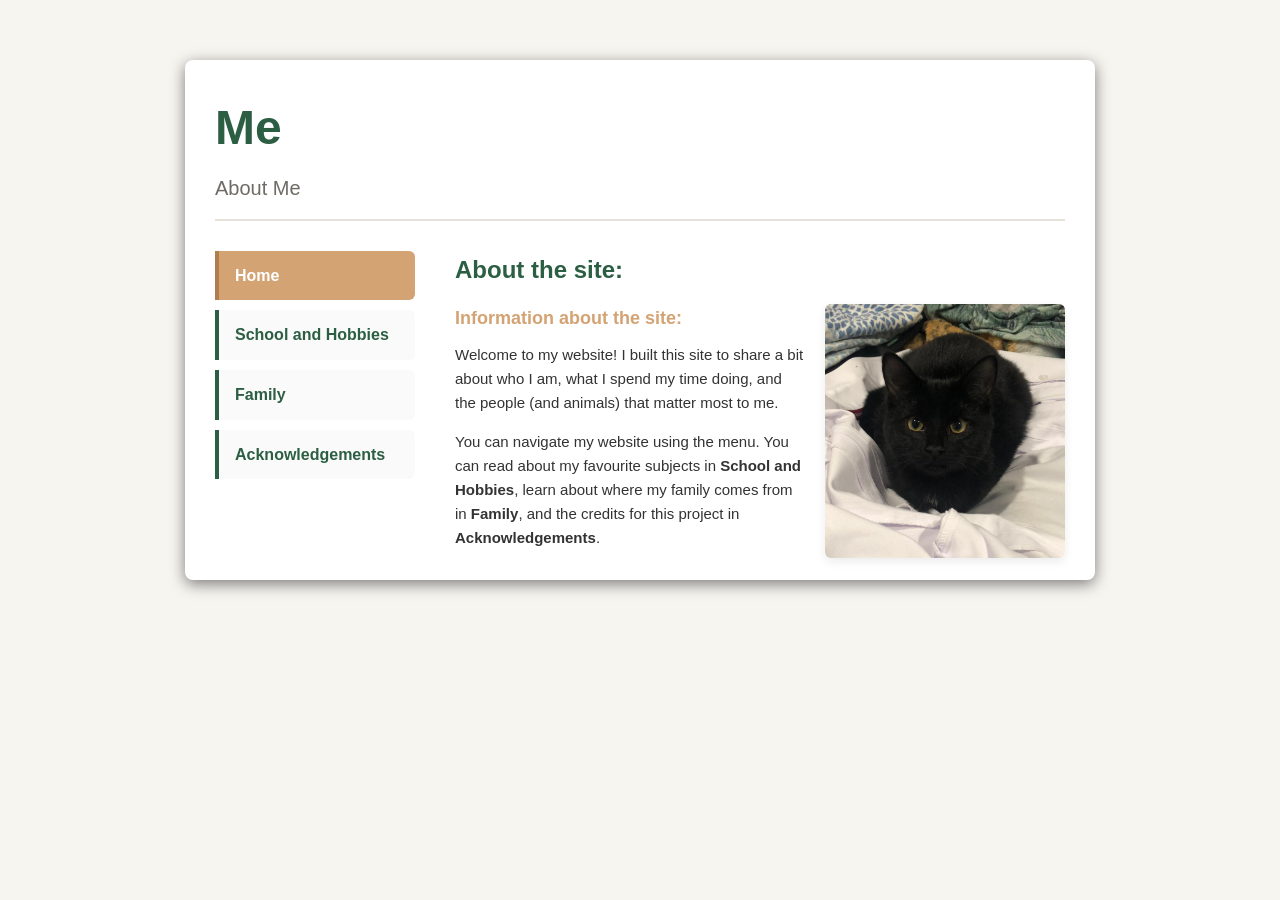
<file: index.html>
<!DOCTYPE html>
<html lang="en">
    <head>
        <meta charset="UTF-8">
        <title>About Me</title>
        <link href="website-styles.css" rel="stylesheet" type="text/css" />
    </head>
    <body>
    <!--CONTAINER BEGINS HERE-->
        <div id="container">
            <!--HEADER SECTION BEGINS HERE-->
            <div id="header">
                <h1>Me</h1>
                <h2>About Me</h2>
        </div><!--HEADER SECTION ENDS HERE-->

        <!--MENU SECTION BEGINS HERE-->
        <div id="menu">
                <ul>
                    <li><a href="index.html" class="active">Home</a></li>
                    <li><a href="school_and_hobbies.html">School and Hobbies</a></li>
                    <li><a href="family.html">Family</a></li>
                    <li><a href="acknowledgements.html">Acknowledgements</a></li>
                </ul>
        </div><!--MENU SECTION ENDS HERE-->

        <!--MAIN SECTION STARTS HERE-->
        <div id="main">

                <h3>About the site:</h3>

                <div class="content-wrapper">
                    <img src="images/cat.jpg" width="250" alt="Cat"
                        class="rightfloat"/>
                    <p class="intro-text">
                        Information about the site:</p> 

                    <p>
                        Welcome to my website! I built this site to share a bit about 
                        who I am, what I spend my time doing, and the people (and 
                        animals) that matter most to me.</p>

                    <p>
                        You can navigate my website using the menu. You can read about 
                        my favourite subjects in <strong>School and Hobbies</strong>, 
                        learn about where my family comes from in <strong>Family</strong>, 
                        and the credits for this project in <strong>Acknowledgements</strong>.
                    </p>


                </div>
            </div><!--MAIN SECTION ENDS HERE-->
        </div><!--CONTAINER ENDS HERE-->
    </body>
</html>
</file>
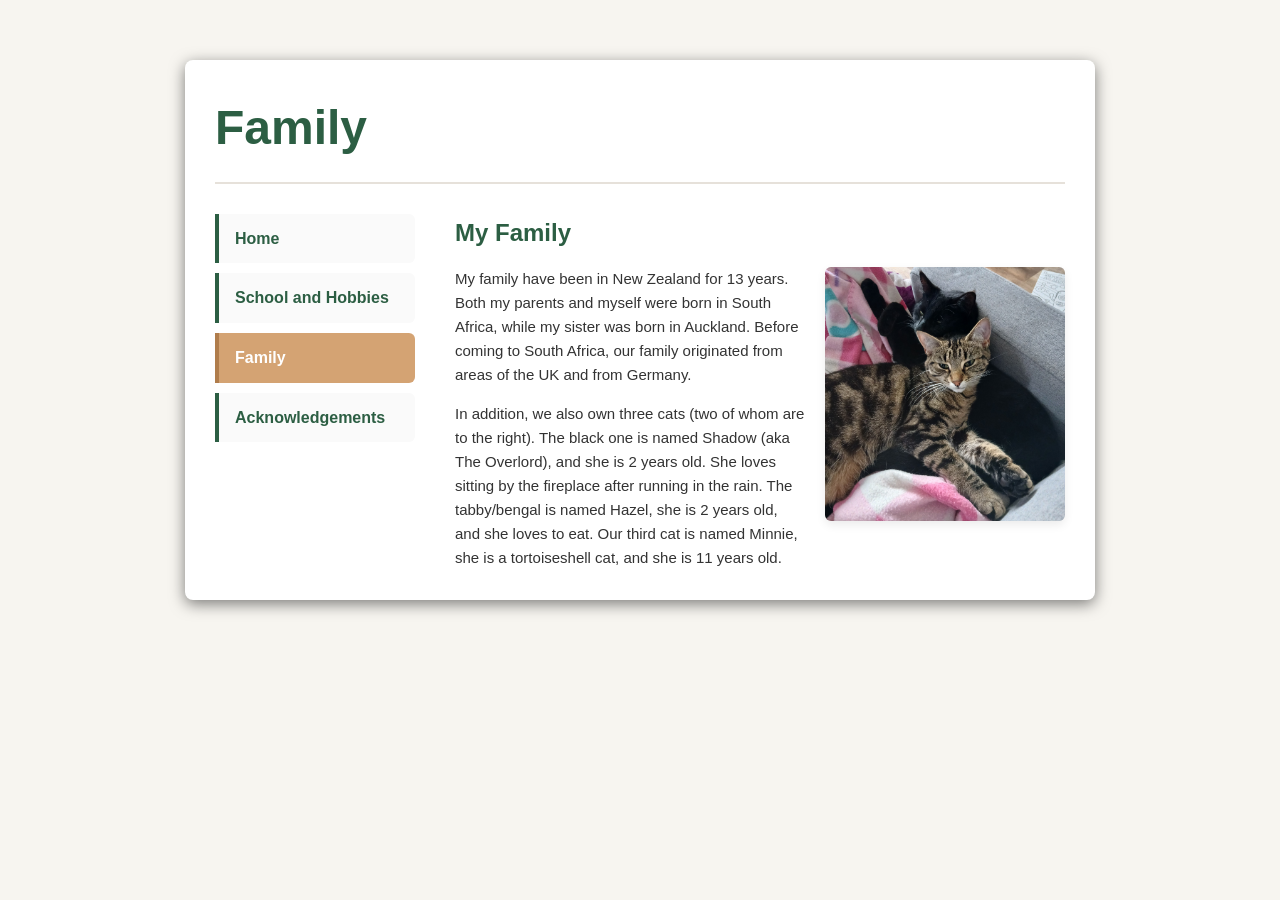
<file: family.html>
<!DOCTYPE html>
<html>
    <head>
        <title>About Me: Family</title>
        <link href="website-styles.css" rel="stylesheet" type="text/css" />
    </head>
    <body>
    <!--CONTAINER BEGINS HERE-->
        <div id="container">
            <!--HEADER SECTION BEGINS HERE-->
            <div id="header">
                <h1>Family</h1>
        </div><!--HEADER SECTION ENDS HERE-->

        <!--MENU SECTION BEGINS HERE-->
        <div id="menu">
                <ul>
                    <li><a href="index.html">Home</a></li>
                    <li><a href="school_and_hobbies.html">School and Hobbies</a></li>
                    <li><a href="family.html" class="active">Family</a></li>
                    <li><a href="acknowledgements.html">Acknowledgements</a></li>
                </ul>
        </div><!--MENU SECTION ENDS HERE-->

        <!--MAIN SECTION STARTS HERE-->
        <div id="main">
                <h3>My Family</h3>

                <p>
                    <img src="images/more_cats.jpg" width="250" alt="More Cats"
                    class="rightfloat"/>
                    My family have been in New Zealand for 13 years. Both my 
                    parents and myself were born in South Africa, while 
                    my sister was born in Auckland. Before coming to South 
                    Africa, our family originated from areas of the UK and 
                    from Germany. </p>

                <p>
                    In addition, we also own three cats (two of whom are to 
                    the right). The black one is named Shadow (aka The Overlord),
                    and she is 2 years old. She loves sitting by the fireplace 
                    after running in the rain. The tabby/bengal is named Hazel,
                    she is 2 years old, and she loves to eat. Our third cat is 
                    named Minnie, she is a tortoiseshell cat, and she is 11 
                    years old.
                </p>

            </div><!--MAIN SECTION ENDS HERE-->
        </div><!--CONTAINER ENDS HERE-->
    </body>
</html>
</file>
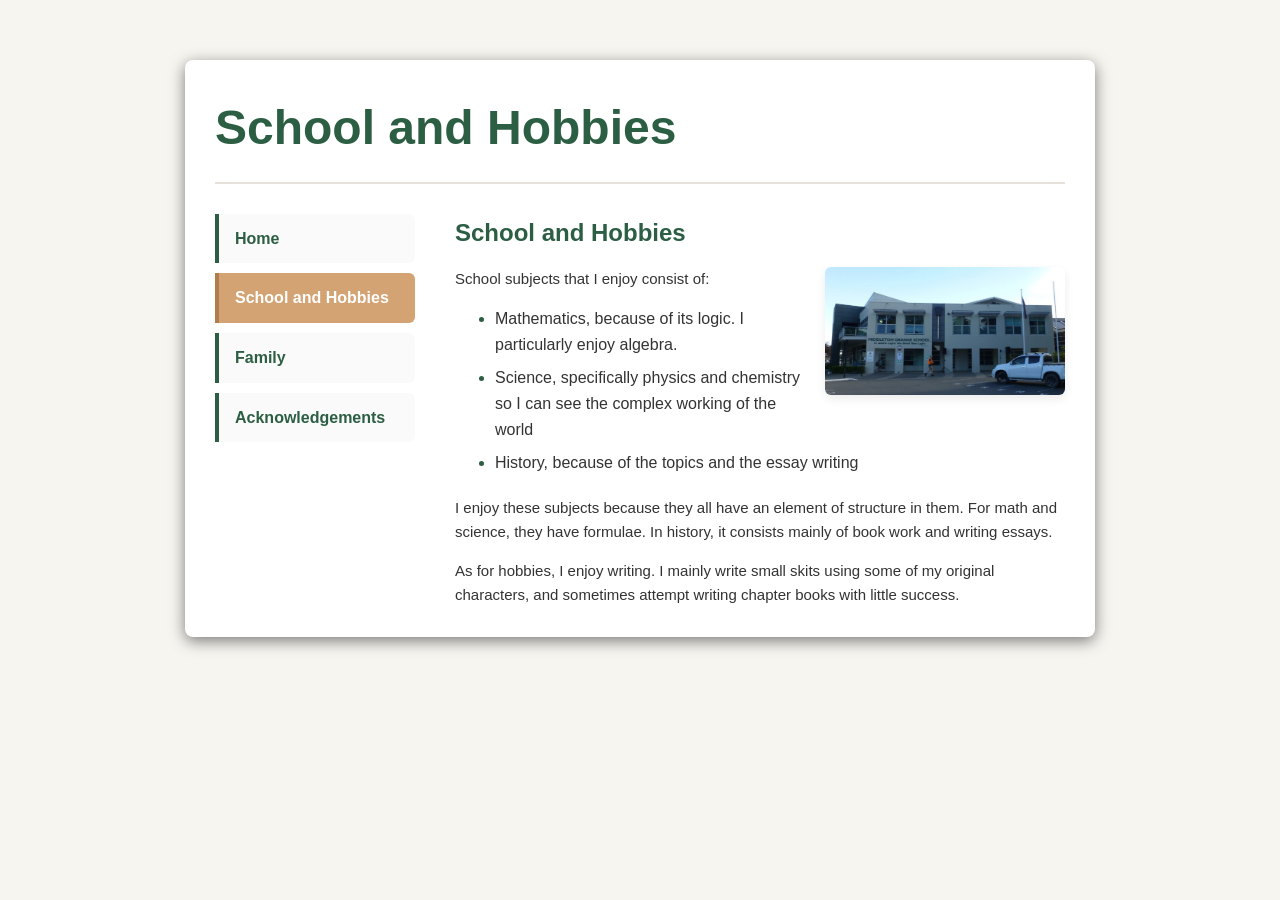
<file: school_and_hobbies.html>
<!DOCTYPE html>
<html>
    <head>
        <title>About Me: School and Hobbies</title>
        <link href="website-styles.css" rel="stylesheet" type="text/css" />
    </head>
    <body>
    <!--CONTAINER BEGINS HERE-->
        <div id="container">
            <!--HEADER SECTION BEGINS HERE-->
            <div id="header">
                <h1>School and Hobbies</h1>
        </div><!--HEADER SECTION ENDS HERE-->

        <!--MENU SECTION BEGINS HERE-->
        <div id="menu">
                <ul>
                    <li><a href="index.html">Home</a></li>
                    <li><a href="school_and_hobbies.html" class="active">School and Hobbies</a></li>
                    <li><a href="family.html">Family</a></li>
                    <li><a href="acknowledgements.html">Acknowledgements</a></li>
                </ul>
        </div><!--MENU SECTION ENDS HERE-->

        <!--MAIN SECTION STARTS HERE-->
        <div id="main">
                <h3>School and Hobbies</h3>

                <p>School subjects that I enjoy consist of:
                    <img src="images/school_picture.jpg" width="250" alt="School Picture"
                    class="rightfloat"/></p>

                    <ul>
                        <li>Mathematics, because of its logic. I particularly
                            enjoy algebra.
                        </li>
                        <li>Science, specifically physics and chemistry so I 
                            can see the complex working of the world
                        </li>
                        <li>History, because of the topics and the essay writing</li>
                    </ul>
                
                <p>
                    I enjoy these subjects because they all have an element 
                    of structure in them. For math and science, they have 
                    formulae. In history, it consists mainly of book work 
                    and writing essays.</p>

                <p>
                    As for hobbies, I enjoy writing. I mainly write small skits 
                    using some of my original characters, and sometimes attempt 
                    writing chapter books with little success.</p>

            </div><!--MAIN SECTION ENDS HERE-->
        </div><!--CONTAINER ENDS HERE-->
    </body>
</html>
</file>
<file: website-styles.css>
body {
    background-color: #F7F5F0;
    font-family: "Segoe UI", Tahoma, Geneva, Verdana, sans-serif;
    color: #333333;
    line-height: 1.6;
    margin: 0;
    padding: 20px;
}

#container {
    width: 850px;
    margin: 40px auto;
    padding: 30px;
    background-color: #FFFFFF;
    box-shadow: 0 4px 15px rgba(0, 0, 0, 0.5);
    border-radius: 8px;
}

#header {
    margin-bottom: 30px;
    border-bottom: 2px solid #E6E1DA;
    padding-bottom: 15px;
}

/*TEXT TAG STYLES*/
h1 {
    font-size: 48px;
    color: #2C5E43;
    margin: 0;
}

h2 {
    font-weight: 400;
    margin: 5px 0 0 0;
    font-size: 20px;
    color: #6E6A64;
}

/*MENU SECTION*/
#menu {
    width: 200px;
    float: left;
}

#menu ul {
    list-style-type: none;
    margin: 0px;
    padding: 0px;
}

#menu li {
    margin-bottom: 10px;
}

#menu li a {
    display: block;
    background-color: #FAFAFA;
    color: #2C5E43;
    text-decoration: none;
    font-weight: 600;
    padding: 12px 16px;
    border-left: 4px solid #2C5E43;
    border-radius: 0 6px 6px 0;
    transition: all 0.2s ease-in-out;
}

#menu li a:hover {
    background-color: #2C5E43;
    color: #FFFFFF;
    padding-left: 22px;
}

#menu li a.active {
    background-color: #D4A373;
    color: #FFFFFF;
    border-left: 4px solid #B07D4C;
    cursor: defualt;
    pointer-events: none;
}

/*MAIN SECTION*/
#main {
    margin-left: 240px;
}

#main ul li {
    color: #333333;
    margin-bottom: 8px;
}

#main ul li::marker {
    color: #2C5E43;
}

#main ul {
    margin-top: 10px;
    margin-bottom: 20px;
}

#main p:last-of-type {
    margin-bottom: 0;
}

#main li {
    color: #C64D01
}

h3, #main h3 {
    margin-top: 0;
    padding-top: 0;
}

h3 {
    font-size: 24px;
    color: #2C5E43;
    margin-top: 0;
    margin-bottom: 15px;
}

.intro-text {
    font-weight: bold;
    color: #D4A373;
    font-size: 18px;
    margin-bottom: 10px;
}

p {
    font-size: 15px;
    margin-top: 0;
    margin-bottom: 15px;
}

/*FOOTER SECTION*/
#footer {
    clear: both;
    margin-top: 40px;
    border-top: 1px solid #E6E1DA;
    padding-top: 20px;
}

#footer p {
    font-size: 14px;
    color: #8C8780;
    text-align: center;
}

#footer a {
    color: #2C5E43;
    text-decoration: underline;
    font-weight: 600;
}

#footer a:hover {
    color: #D4A373;
}

/*CLASS STYLES*/
.rightfloat {
    float: right;
    width: 240px;
    margin-left: 20px;
    margin-bottom: 15px;
    border-radius: 6px;
    box-shadow: 0 4px 10px rgba(0, 0, 0, 0.08);
}
</file>
